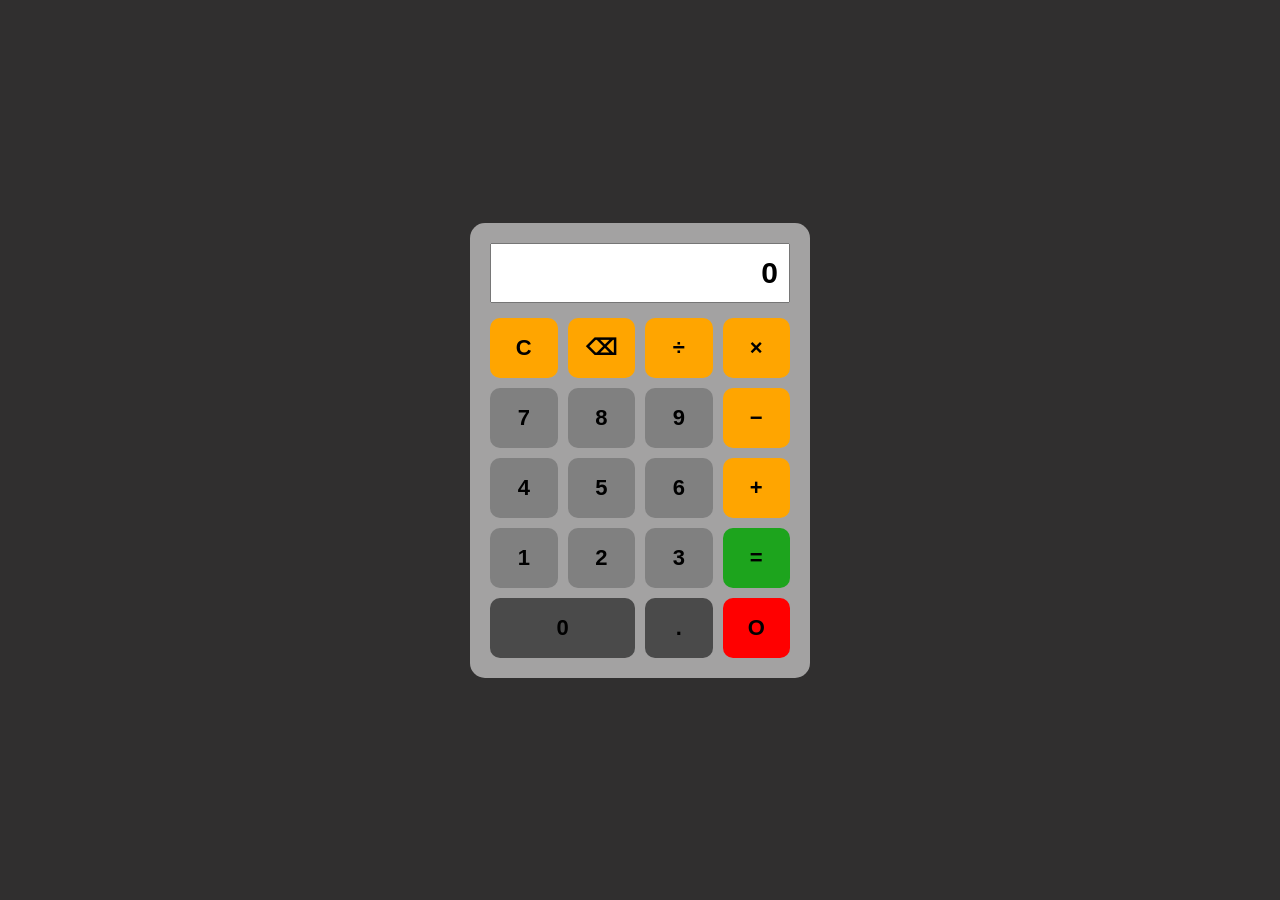
<file: index.html>
<!DOCTYPE html>
<html>
<head>
    <meta charset="UTF-8">
    <meta name="viewport" content="width=device-width, initial-scale=1.0">
    <title>Kalkulačka</title>


    <link rel="stylesheet" href="index.css">
</head>

<body>

    <div class="calculator">


        <input type="text" id="display" value="0" readonly>

        <div class="buttons">

            <button onclick="cleardisplay()" onclick="appendNumber('Space')"class="atd">C</button>
            <button onclick="deletelast()"onclick="appendNumber('Backspace')" class="atd">⌫</button>
            <button onclick="addtoDisplay('/')"onclick="appendNumber('/')" class="atd">÷</button>
            <button onclick="addtoDisplay('*')"onclick="appendNumber('*')" class="atd">×</button>

            <button onclick="addtoDisplay('7')"onclick="appendNumber('7')" class="number">7</button>
            <button onclick="addtoDisplay('8')"onclick="appendNumber('8')" class="number">8</button>
            <button onclick="addtoDisplay('9')"onclick="appendNumber('9')" class="number">9</button>
            <button onclick="addtoDisplay('-')"onclick="appendNumber('-')" class="atd">−</button>

            <button onclick="addtoDisplay('4')"onclick="appendNumber('4')" class="number">4</button>
            <button onclick="addtoDisplay('5')"onclick="appendNumber('5')" class="number">5</button>
            <button onclick="addtoDisplay('6')"onclick="appendNumber('6')" class="number">6</button>
            <button onclick="addtoDisplay('+')"onclick="appendNumber('+')" class="atd">+</button>

            <button onclick="addtoDisplay('1')"onclick="appendNumber('1')" class="number">1</button>
            <button onclick="addtoDisplay('2')"onclick="appendNumber('2')" class="number">2</button>
            <button onclick="addtoDisplay('3')"onclick="appendNumber('3')" class="number">3</button>
            <button onclick="calculate()"onclick="appendNumber('')" class="eq">=</button>

            <button onclick="addtoDisplay('0')"onclick="appendNumber('0')" class="zero" id="b0">0</button>
            <button onclick="addtoDisplay('.')"onclick="appendNumber(',')" id="b0">.</button>
            <button onclick="changecalculator()"onclick="appendNumber('')" class="C">O</button>
        </div>

    </div>


    <script src="index.js"></script>

</body>
</html>
</file>
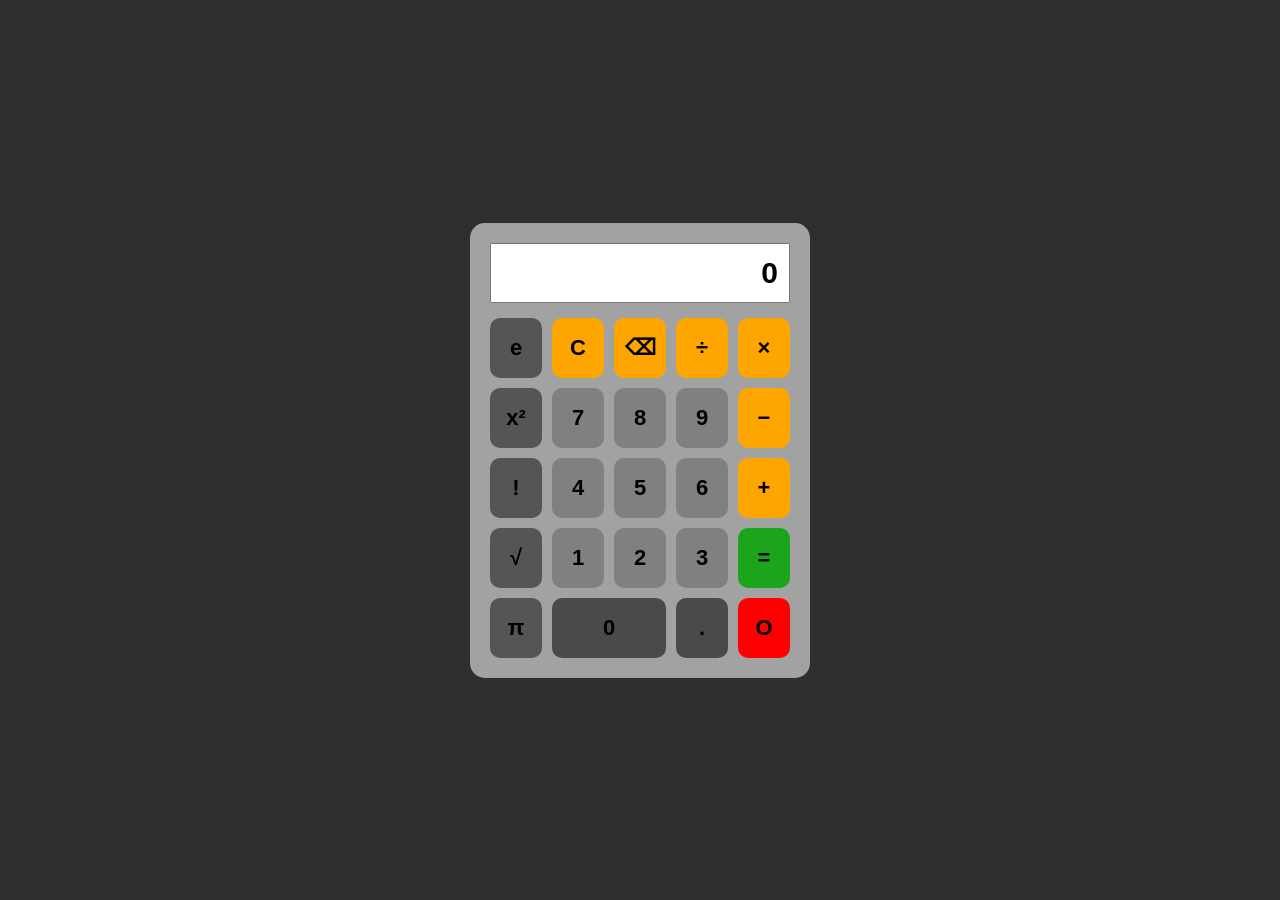
<file: Druhyindex.html>
<!DOCTYPE html>
<html lang="en">
<head>
    <meta charset="UTF-8">
    <meta name="viewport" content="width=device-width, initial-scale=1.0">
    <link rel="stylesheet" href="druhyindex.css">
    <title>Document</title>
</head>
<body>

    <div class="calculator">


        <input type="text" id="display" value="0" readonly>

        <div class="buttons">
            <button onclick="addtoDisplay('2.71828182846')" class="nov">e</button>
            <button onclick="cleardisplay()" onclick="appendNumber('Space')"class="atd">C</button>
            <button onclick="deletelast()"onclick="appendNumber('Backspace')" class="atd">⌫</button>
            <button onclick="addtoDisplay('/')"onclick="appendNumber('/')" class="atd">÷</button>

            <button onclick="addtoDisplay('*')"onclick="appendNumber('*')" class="atd">×</button>
            <button onclick="addtoDisplay('^2')" class="nov">x²</button>
            <button onclick="addtoDisplay('7')"onclick="appendNumber('7')" class="number">7</button>
            <button onclick="addtoDisplay('8')"onclick="appendNumber('8')" class="number">8</button>
            
            <button onclick="addtoDisplay('9')"onclick="appendNumber('9')" class="number">9</button>
            <button onclick="addtoDisplay('-')"onclick="appendNumber('-')" class="atd">−</button>
            <button onclick="addtoDisplay('!')" class="nov">!</button>

            <button onclick="addtoDisplay('4')"onclick="appendNumber('4')" class="number">4</button>
            <button onclick="addtoDisplay('5')"onclick="appendNumber('5')" class="number">5</button>
            <button onclick="addtoDisplay('6')"onclick="appendNumber('6')" class="number">6</button>
            <button onclick="addtoDisplay('+')"onclick="appendNumber('+')" class="atd">+</button>
            <button onclick="sqrtNumber()" class="nov">√</button>

            <button onclick="addtoDisplay('1')"onclick="appendNumber('1')" class="number">1</button>
            <button onclick="addtoDisplay('2')"onclick="appendNumber('2')" class="number">2</button>
            <button onclick="addtoDisplay('3')"onclick="appendNumber('3')" class="number">3</button>
            <button onclick="calculate()"onclick="appendNumber('')" class="eq">=</button>
            <button onclick="addtoDisplay('3.14159265359')" class="nov">π</button>

            <button onclick="addtoDisplay('0')"onclick="appendNumber('0')" class="zero" id="b0">0</button>
            <button onclick="addtoDisplay('.')"onclick="appendNumber(',')" id="b0">.</button>
            <button onclick="changecalculator()"onclick="appendNumber('')" class="C">O</button>
        </div>

    </div>
    

    <script src="druhyindex.js"></script>
</body>
</html>
</file>
<file: index.css>
body{
    margin: 0;
    background-color:rgb(48, 47, 47);
    display: flex;
    min-height: 100vh;
    justify-content: center;
    align-items: center;
}

.calculator{
    background-color: rgb(163, 162, 162);
    padding: 20px;
    border-radius: 15px;
    width: 300px;
}

#display{
    width: 100%;
    box-sizing: border-box;
    height: 60px;
    margin-bottom: 15px;
    font-size: 30px;
    font-weight: bold;
    text-align: right;
    padding: 10px;
}

.buttons{
    display: grid;
    gap: 10px;
    grid-template-columns: repeat(4, 1fr);
}

button{
    height: 60px;
    font-size: 22px;
    cursor: pointer;
    border: none;
    border-radius: 10px;
    font-weight: bold;
}

#b0{    
    background-color: rgb(74, 74, 74);
}
#b0:hover{
    background-color: rgb(86, 84, 84);
}
.number{
    background-color: gray;
}
.number:hover{
    background-color: rgb(151, 150, 150);
}
.C{
    background-color: red;
}
.C:hover{
    background-color: rgb(249, 75, 75);
}
.atd{
    background-color: orange;
}
.atd:hover{
    background-color: rgb(253, 185, 59);
}
.eq{
    background-color: rgb(29, 164, 29);
}
.eq:hover{
    background-color: rgb(67, 194, 67);
}



.zero{
    grid-column: span 2;
}
</file>
<file: druhyindex.css>
body{
    margin: 0;
    background-color:rgb(48, 47, 47);
    display: flex;
    min-height: 100vh;
    justify-content: center;
    align-items: center;
}

.calculator{
    background-color: rgb(163, 162, 162);
    padding: 20px;
    border-radius: 15px;
    width: 300px;
}

#display{
    width: 100%;
    box-sizing: border-box;
    height: 60px;
    margin-bottom: 15px;
    font-size: 30px;
    font-weight: bold;
    text-align: right;
    padding: 10px;
}

.buttons{
    display: grid;
    gap: 10px;
    grid-template-columns: repeat(5, 1fr);
}

button{
    height: 60px;
    font-size: 22px;
    cursor: pointer;
    border: none;
    border-radius: 10px;
    font-weight: bold;
}



.nov{
    background-color: rgb(86, 84, 84);
}

#b0{    
    background-color: rgb(74, 74, 74);
}
#b0:hover{
    background-color: rgb(86, 84, 84);
}
.number{
    background-color: gray;
}
.number:hover{
    background-color: rgb(151, 150, 150);
}
.C{
    background-color: red;
}
.C:hover{
    background-color: rgb(249, 75, 75);
}
.atd{
    background-color: orange;
}
.atd:hover{
    background-color: rgb(253, 185, 59);
}
.eq{
    background-color: rgb(29, 164, 29);
}
.eq:hover{
    background-color: rgb(67, 194, 67);
}



.zero{
    grid-column: span 2;
}
</file>
